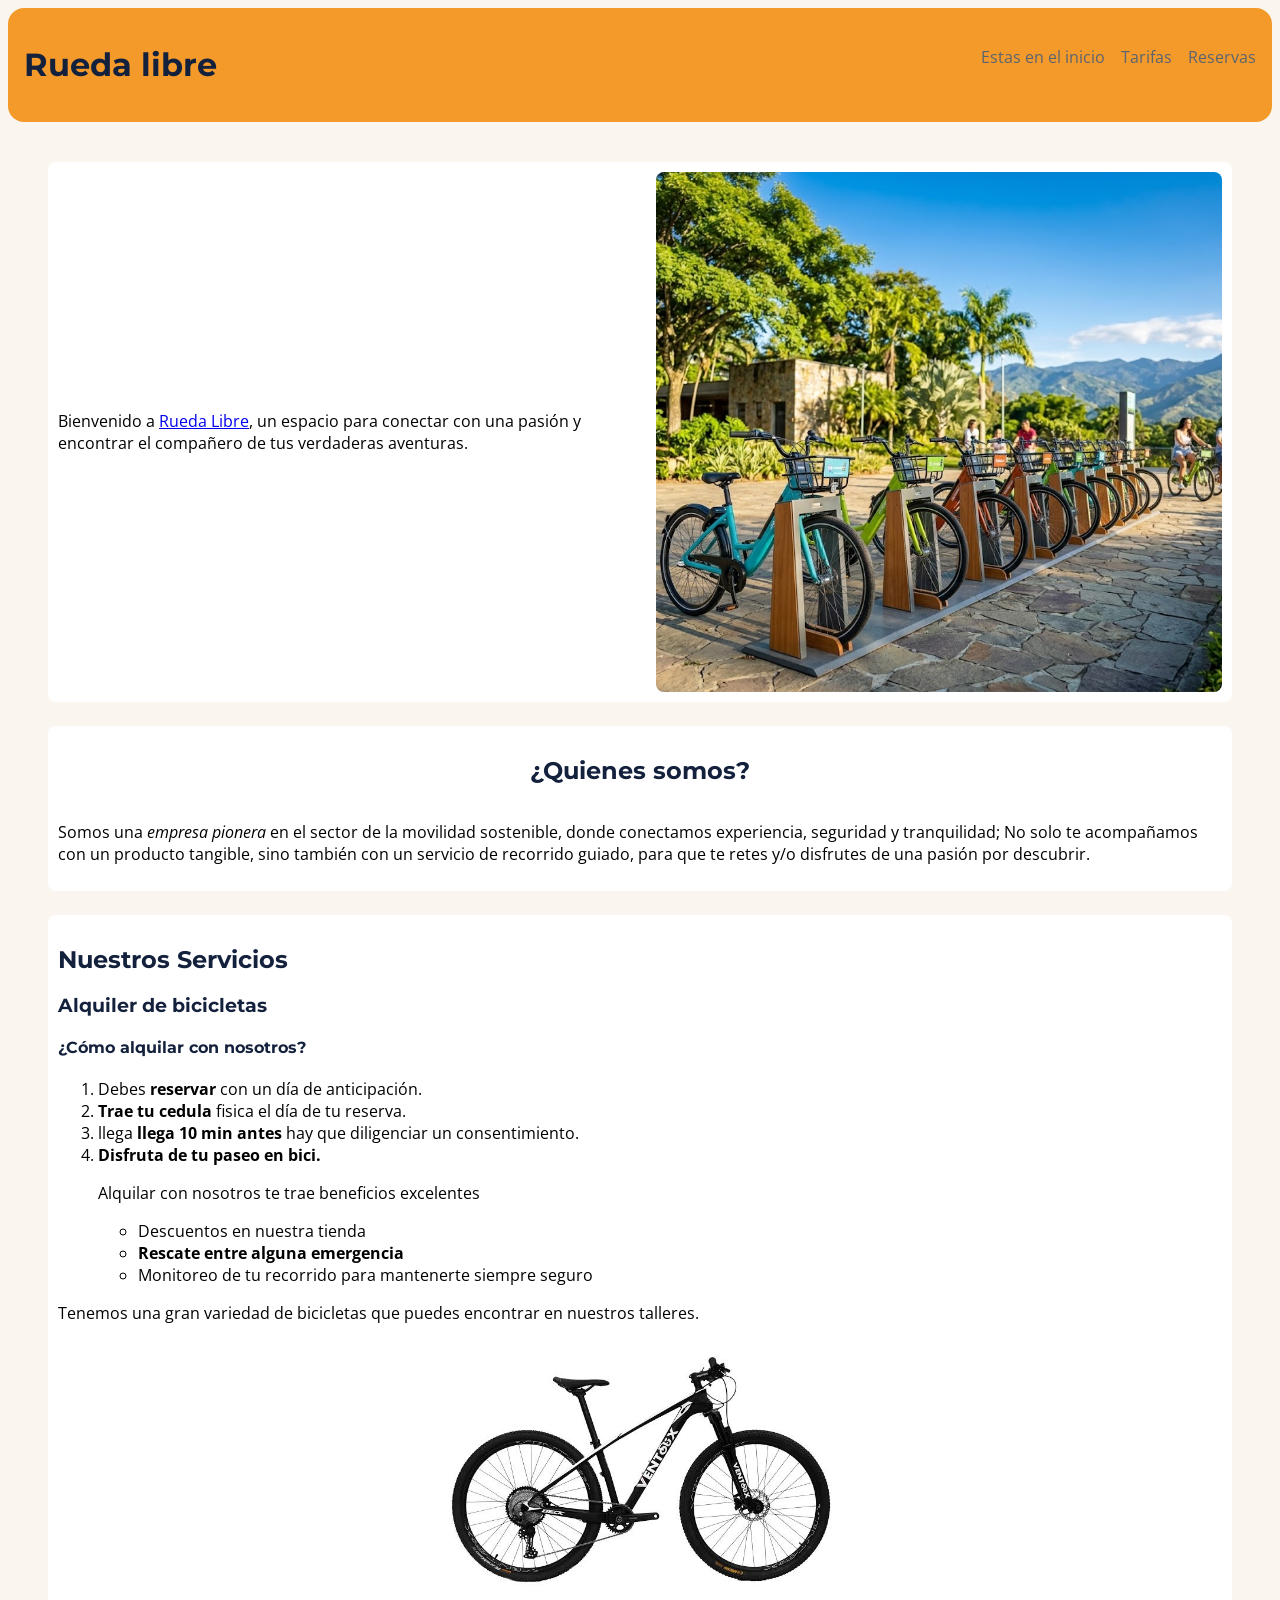
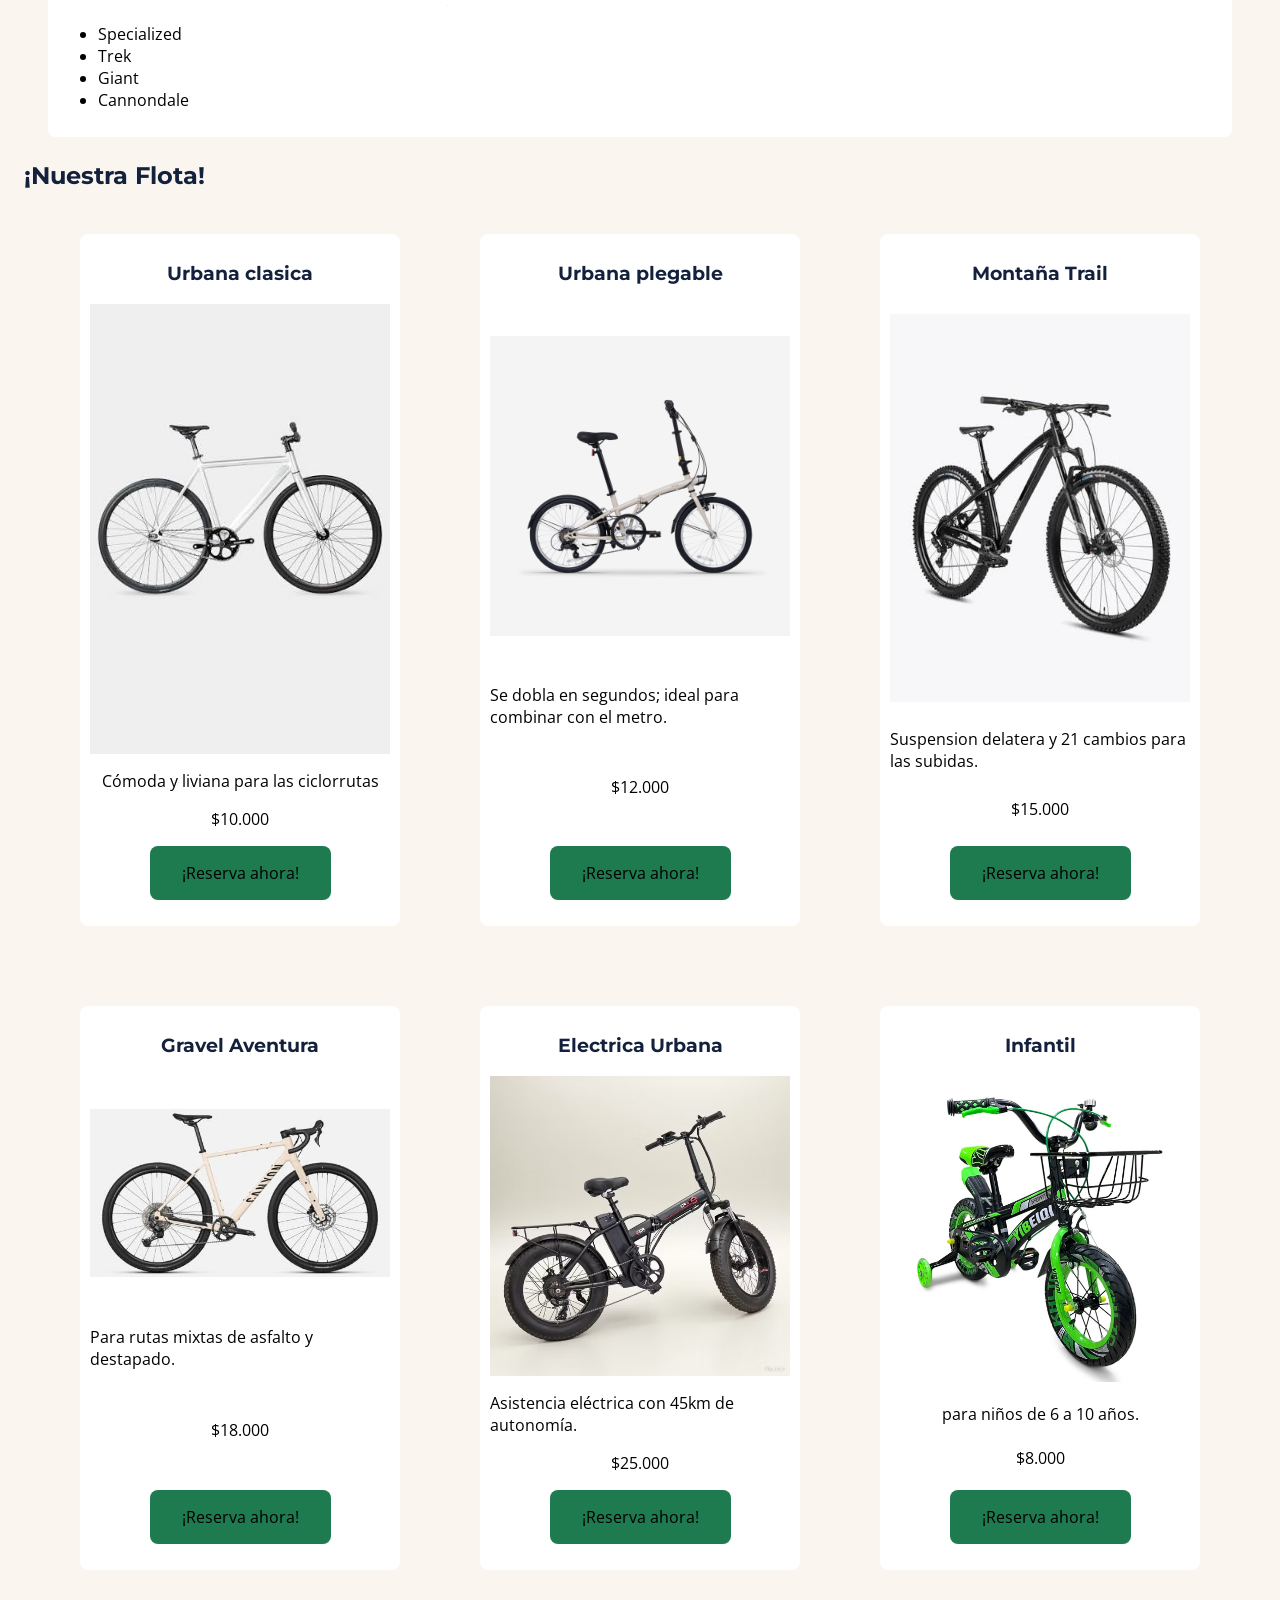
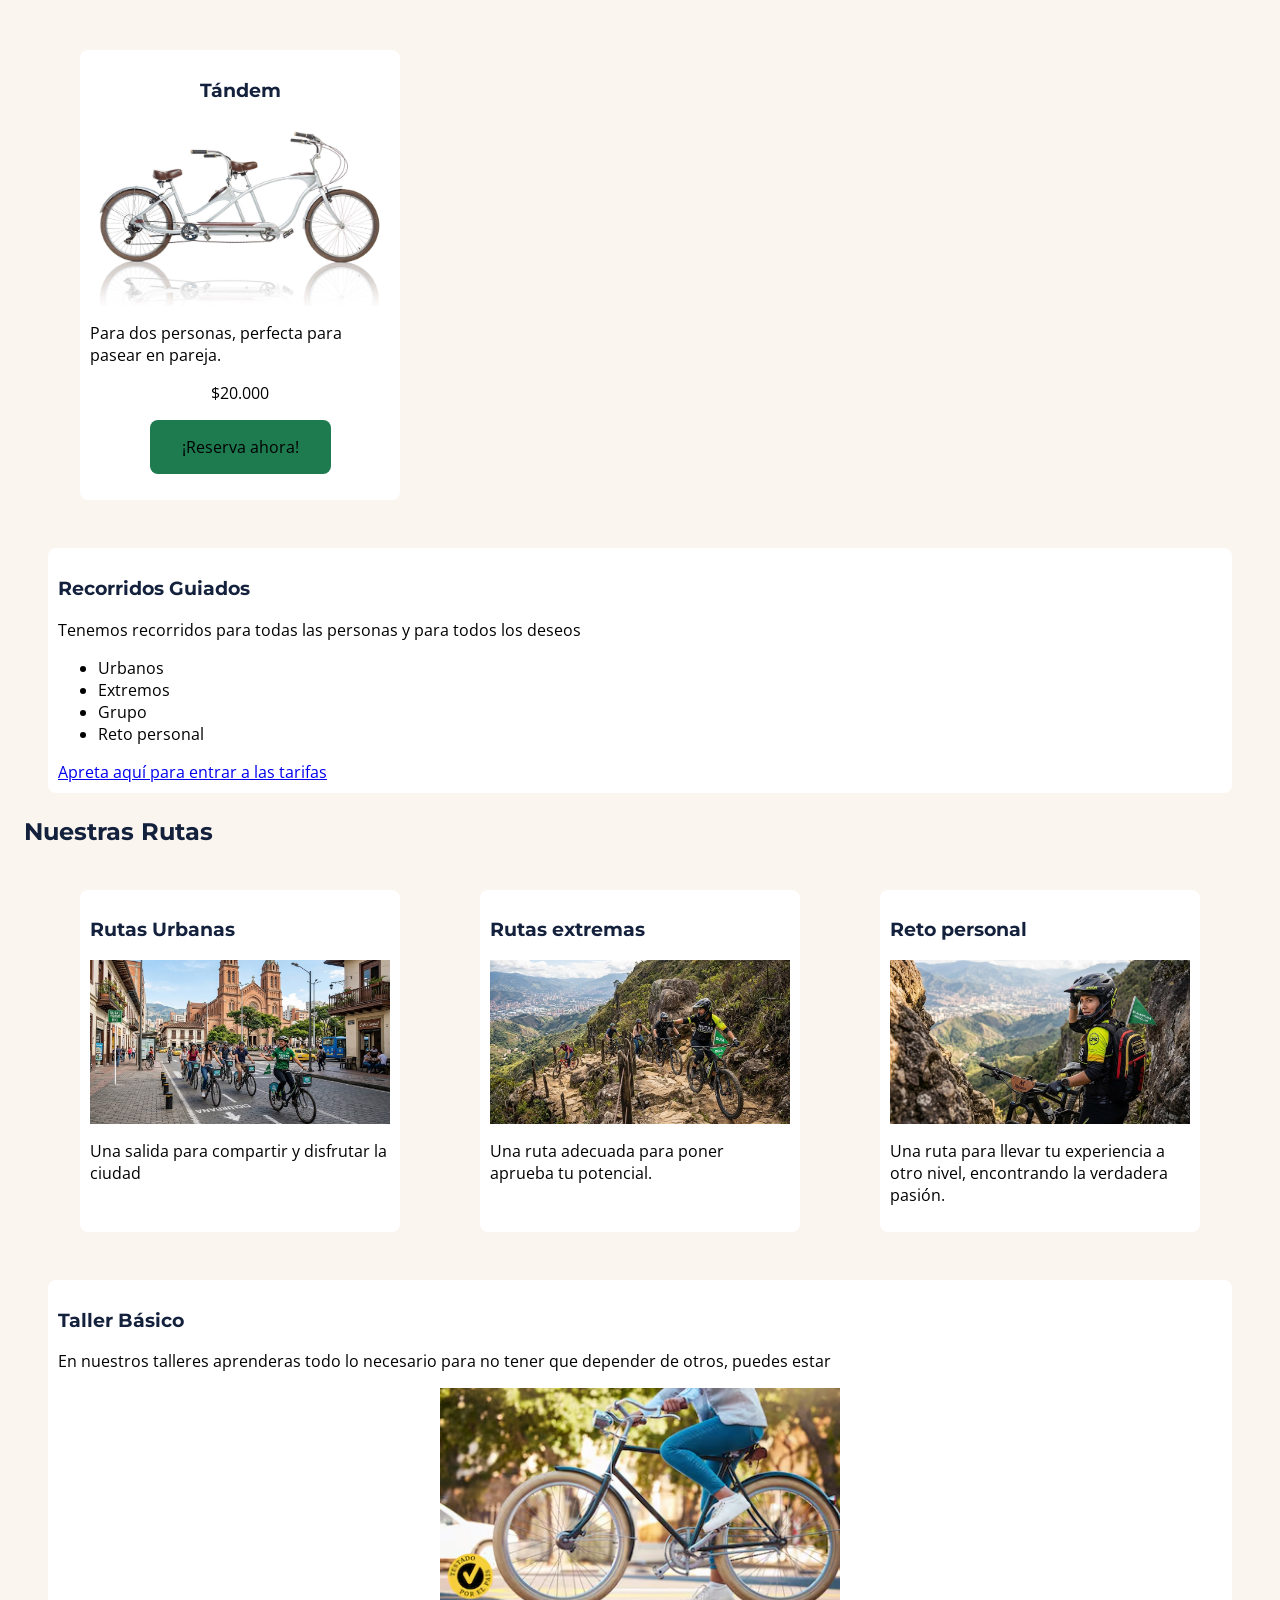
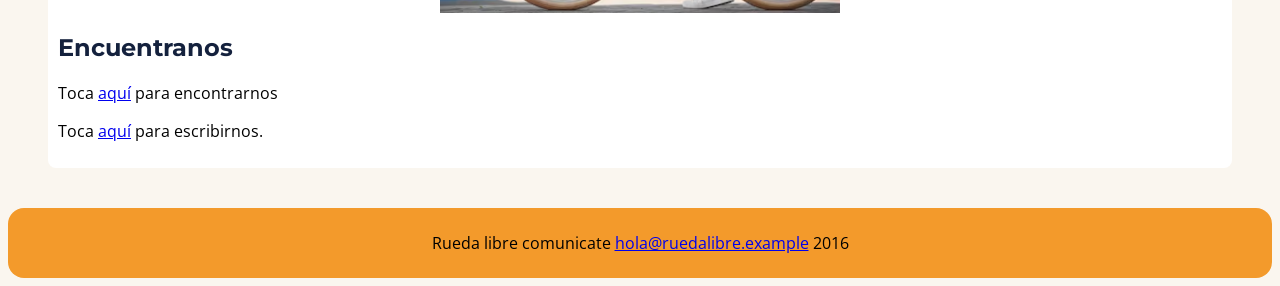
<file: index.html>
<!DOCTYPE html>
<html lang="es">
<head>
    <meta charset="UTF-8">
    <meta name="viewport" content="width=device-width, initial-scale=1.0">
    <title>Rueda libre| Alquiler de Bicicletas Medellín</title>
    <link rel="preconnect" href="https://fonts.googleapis.com">
    <link rel="preconnect" href="https://fonts.gstatic.com" crossorigin>
    <link href="https://fonts.googleapis.com/css2?family=Montserrat&display=swap" rel="stylesheet">
    <link rel="preconnect" href="https://fonts.googleapis.com">
    <link rel="preconnect" href="https://fonts.gstatic.com" crossorigin>
    <link href="https://fonts.googleapis.com/css2?family=Montserrat:wght@700&family=Open+Sans:ital,wght@0,300..800;1,300..800&display=swap" rel="stylesheet">
    <link rel="stylesheet" href="css/style.css">

</head>

<body>
    <header>
        <h1> Rueda libre</h1>
        <nav id = "menu1" class = "activo">
            <ul id = "menu" class = "activo">
            
                <li><a href="../index.html">Estas en el inicio</a></li>
                <li><a href="paginas/tarifas.html">Tarifas</a></li>
                <li><a href="paginas/reservas.html">Reservas</a></li>
            
            </ul>
        </nav>
    </header>
    <main>
    <section class = "portada tarjetas">
        <article class = "portada-texto">
            <p>Bienvenido a <a href="#Encuentranos">Rueda Libre</a>, un espacio para conectar con una pasión y encontrar
                el compañero de tus verdaderas aventuras.
            </p>
        </article>
        <div class="portada-imagen"> 
            <img src="img/portada.jpg" alt="Una persona practicando cicling extremo" width="400 px" >
        </div>
    </section>
    <section class="tarjetas">
        <article class="portada-texto">
            <h2>¿Quienes somos?</h2>

                <p> Somos una <em>empresa pionera</em> en el sector de la movilidad sostenible, donde conectamos
                    experiencia, seguridad y tranquilidad; No solo te acompañamos con un producto tangible,
                    sino también con un servicio de recorrido guiado, para que te retes y/o disfrutes de una 
                    pasión por descubrir.
                </p>
        </article>

    </section>

    <section class = "tarjetas">
        <h2>Nuestros Servicios</h2>
            
            <h3>Alquiler de bicicletas</h3>
                <h4>¿Cómo alquilar con nosotros?</h4>
                    <ol>
                        <li>Debes <Strong>reservar</Strong> con un día de anticipación.</li>
                        <li><strong>Trae tu cedula</strong> fisica el día de tu reserva.</li>
                        <li>llega <strong>llega 10 min antes </strong>hay que diligenciar un consentimiento.</li>
                        <li><strong>Disfruta de tu paseo en bici.</strong></li>
                        <p>Alquilar con nosotros te trae beneficios excelentes</p>
                            <ul>
                                <li>Descuentos en nuestra tienda</li>
                                <li><strong>Rescate entre alguna emergencia</strong></li>
                                <li>Monitoreo de tu recorrido para mantenerte siempre seguro</li>
                            </ul>
                    </ol>
                <p>Tenemos una gran variedad de bicicletas que puedes encontrar en nuestros talleres.</p>
                <img src="img/images.jpeg" alt="Ejemplo de una bicicleta" width="400px">
                    <ul>
                        <li>Specialized</li>
                        <li>Trek</li>
                        <li>Giant</li>
                        <li>Cannondale</li>
                    </ul>

        </section>

        <section >
            <h2 >¡Nuestra Flota!</h2>
            <div class="flet-grid">
            <article class = "tarjetas bicicletas">
                <h3>Urbana clasica</h3>
                <img src="img/bicicleta.jpeg" alt="bicicleta urbana">
                <p>Cómoda y liviana para las ciclorrutas</p>
                <span>$10.000 </span>
                <p><a href="paginas/reservas.html" class="cta-boton">¡Reserva ahora!</a></p>
            </article>
            <article class = "tarjetas bicicletas"> 
                <h3>Urbana plegable</h3>
                <img src="img/plegable.jpg" alt="bicicleta urbana plegable" width="100%" height=auto>
                <p>Se dobla en segundos; ideal para combinar con el metro.</p>
                <span>$12.000</span>
                <p><a href="paginas/reservas.html" class="cta-boton">¡Reserva ahora!</a></p>
            </article>
            <article class = "tarjetas bicicletas">
                <h3>Montaña Trail</h3>
                <img src="img/trail.jpeg" alt="bicicleta montaña trail" width="100%" height=auto>
                <p>Suspension delatera y 21 cambios para las subidas.</p>
                <span>$15.000</span>
                <p><a href="paginas/reservas.html" class="cta-boton">¡Reserva ahora!</a></p>
            </article>
            <article class = "tarjetas bicicletas">
                <h3>Gravel Aventura</h3>
                <img src = "img/aventura.jpeg" alt = "bicicleta Gravel Aventura" width="100%" height= auto>
                <p>Para rutas mixtas de asfalto y destapado.</p>
                <span>$18.000</span>
                <p><a href="paginas/reservas.html" class="cta-boton">¡Reserva ahora!</a></p>
            </article>
            <article class = "tarjetas bicicletas">
                <h3>Electrica Urbana</h3>
                <img src = "img/electricra.avif" alt="Bicicleta Electrica Urbana" width="100%" height=auto>
                <p>Asistencia eléctrica con 45km de autonomía.</p>
                <span>$25.000</span>
                <p><a href="paginas/reservas.html" class="cta-boton">¡Reserva ahora!</a></p>
            </article>
            <article class = "tarjetas bicicletas" >
                <h3>Infantil</h3>
                <img src = "img/infantil.webp" alt = "Bicicleta infantil" width="100%" height=auto>
                <p>para niños de 6 a 10 años.</p>
                <span>$8.000</span>
                <p><a href="paginas/reservas.html" class="cta-boton">¡Reserva ahora!</a></p>
            </article>
             <article class = "tarjetas bicicletas" >
                <h3>Tándem</h3>
                <img src = "img/Tadem.jpg" alt = "Bicicleta doble" width="100%" height=auto>
                <p>Para dos personas, perfecta para pasear en pareja.</p>
                <span>$20.000</span>
                <p><a href="paginas/reservas.html" class="cta-boton">¡Reserva ahora!</a></p>
            </article>

            </div>
        </section>

        <section class = "tarjetas">        
            <h3>Recorridos Guiados</h3>
                    <p>Tenemos recorridos para todas las personas y para todos los deseos</p>
                        <ul>
                            <li>Urbanos</li>
                            <li>Extremos</li>
                            <li>Grupo</li>
                            <li>Reto personal</li>
                        </ul>
                        <a href="paginas/tarifas.html#precios-de-recorridos">Apreta aquí para entrar a las tarifas</a>
        </section>

        <section>
            <h2>Nuestras Rutas</h2>
             <div class="flet-grid">
                <article class="tarjetas biciletas"> 
                    <h3>Rutas Urbanas</h3>
                    <img src="img/rutaurbana.jpg" alt="pasear por la ciudad en bici" width=100% height=auto>
                    <p>Una salida para compartir y disfrutar la ciudad</p>

                </article>
                <article class="tarjetas biciletas">
                    <h3>Rutas extremas</h3>
                    <img src="img/ruta-extrema.jpg" alt="Pasear por las montañas de Medellín" width=100% height=auto>

                    <p>Una ruta adecuada para poner aprueba tu potencial.</p>
                </article>
                
                <article class="tarjetas biciletas" >
                    <h3>Reto personal</h3>
                    <img src="img/retopersonal.jpg" alt="Reto personal" width=100% height=auto>
                    <p>Una ruta para llevar tu experiencia a otro nivel, encontrando la verdadera pasión.</p>
                </article>
            </div>
        </section>

        <section class = "tarjetas">           
            <h3>Taller Básico</h3>
                <p>En nuestros talleres aprenderas todo lo necesario para 
                    no tener que depender de otros, puedes estar 
                </p>
                <img src="img/Bicicleta.avif" alt="Una persona con su bicicleta" width="400 px">
            <h2 id="Encuentranos">Encuentranos</h2>
            <p>Toca <a href="https://www.google.com/maps/place/De+Moda+Outlet/data=!4m2!3m1!1s0x0:0x5a77c25c8a5faf3a?sa=X&ved=1t:2428&ictx=111">aquí</a> para encontrarnos</p>

            <p>Toca <a href="mailto:hola@ruedalibre.example">aquí</a> para escribirnos.</p>
        </section>           
        </main>

        <footer>
           <p>Rueda libre
            comunicate <a href="mailto:hola@ruedalibre.example">hola@ruedalibre.example</a>
            2016
            </p>
        </footer>
</body>

</html>
</file>
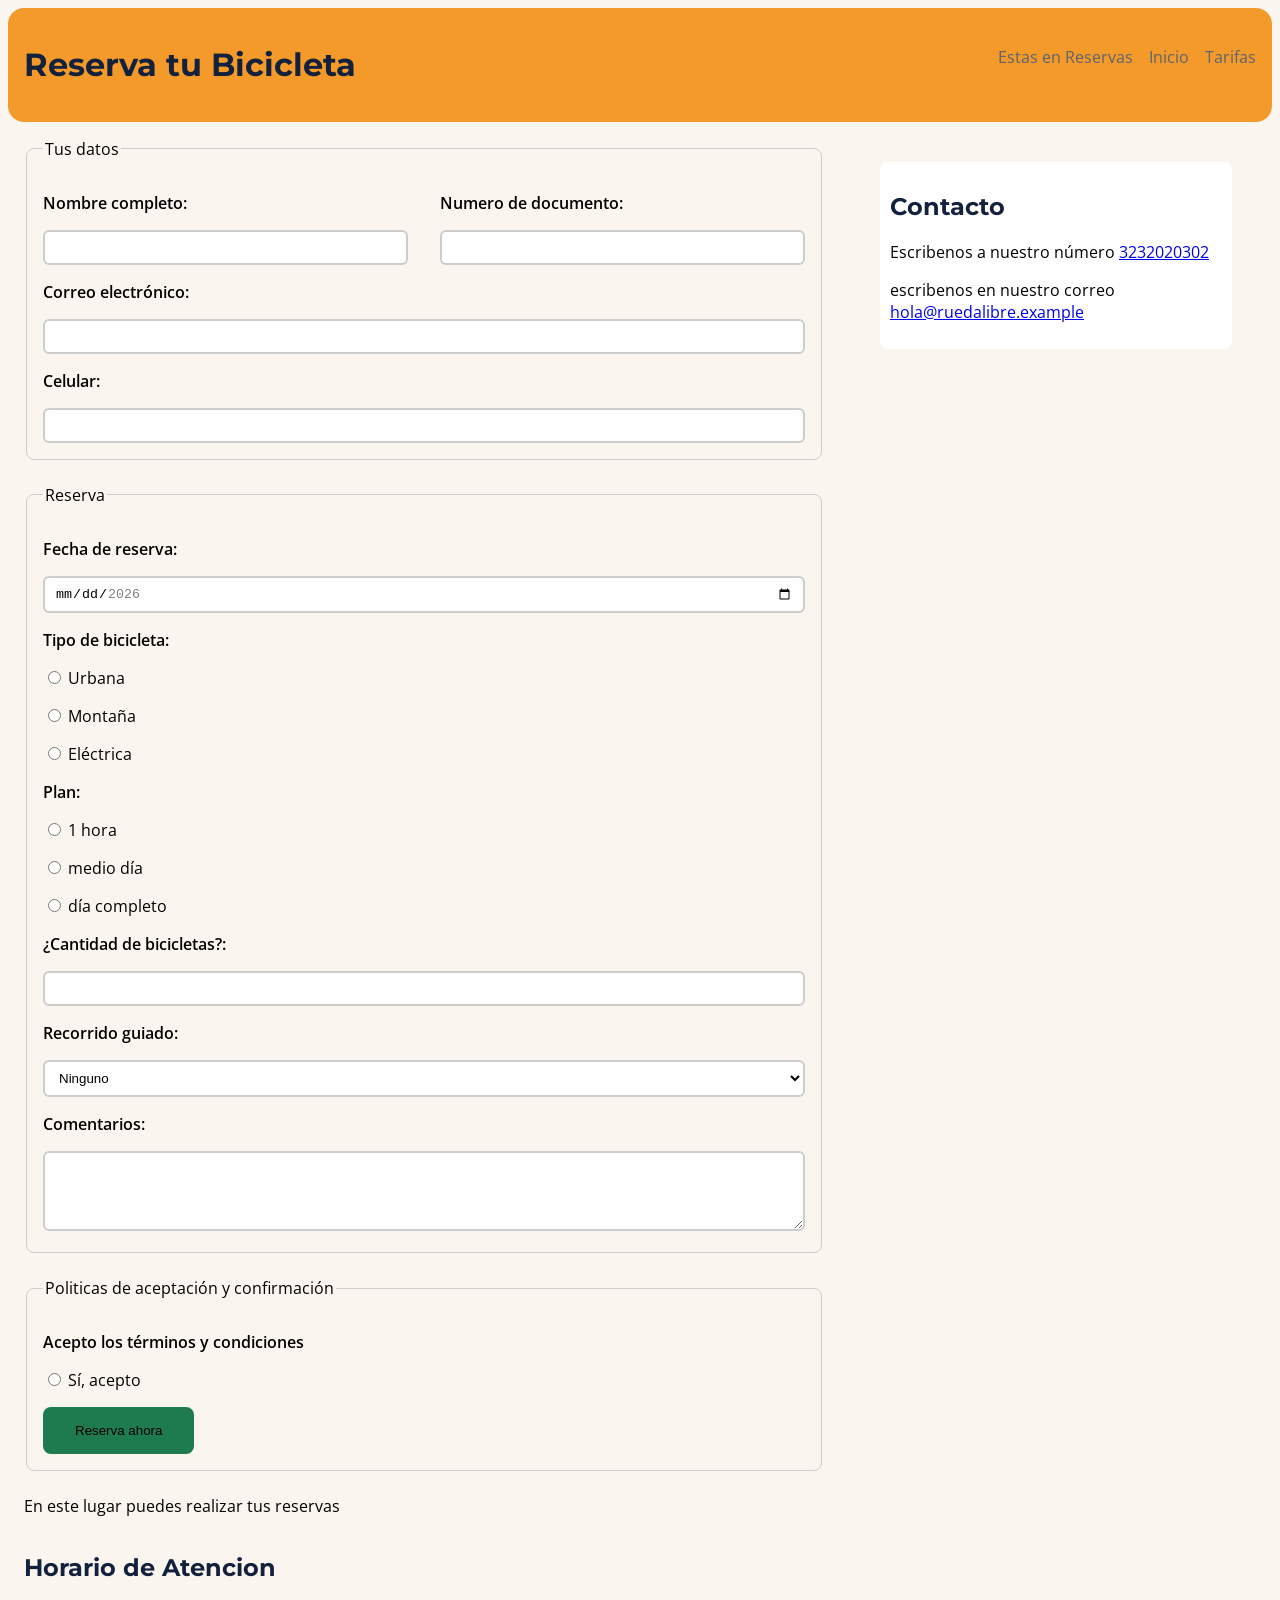
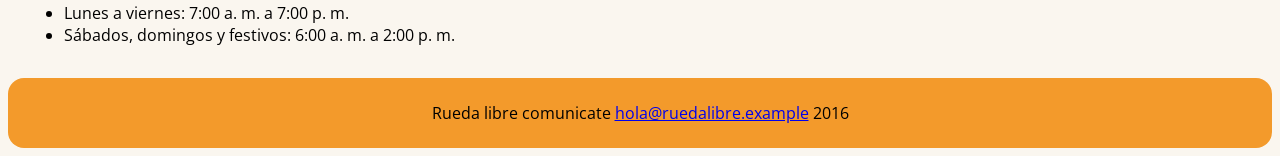
<file: paginas/reservas.html>
<!DOCTYPE html>
<html lang="es">
<head>
    <meta charset="UTF-8">
    <meta name="viewport" content="width=device-width, initial-scale=1.0">
    <title>Reservas | Rueda Libre</title>
    <link rel="preconnect" href="https://fonts.googleapis.com">
    <link rel="preconnect" href="https://fonts.gstatic.com" crossorigin>
    <link href="https://fonts.googleapis.com/css2?family=Montserrat&display=swap" rel="stylesheet">
    <link rel="preconnect" href="https://fonts.googleapis.com">
    <link rel="preconnect" href="https://fonts.gstatic.com" crossorigin>
    <link href="https://fonts.googleapis.com/css2?family=Montserrat:wght@700&family=Open+Sans:ital,wght@0,300..800;1,300..800&display=swap" rel="stylesheet">
    <link rel="stylesheet" href="../css/style.css">
</head>
<body>
    <header>
        <h1>Reserva tu Bicicleta</h1>
        <nav>
            <ul id="menu" class="activo">
                <li><a href="reservas.html">Estas en Reservas</a></li>
                <li><a href="../index.html">Inicio</a></li>
                <li><a href="tarifas.html">Tarifas</a></li>
            </ul>
        </nav>
    </header>

    <main>
        
        <section id="direccion">
            
           
            <div class="juntar">
                <form action="" method="post" class="formulario">
                    <fieldset>
                        <legend>Tus datos</legend>
                        <section class = "linea">
                            <div class="campo">
                            <p><label for="nombre">Nombre completo:</label></p>
                            <input type="text" id="nombre" name="nombre" minlength="3" required>  
                            </div>
                            <div class="campo">
                            <p><label for="identificacion">Numero de documento: </label></p>
                            <input type="text" id="identificacion" name="identificacion" pattern="[0-9]{6,10}" required>
                            </div>
                        </section>
                        
                        <p><label for="correo">Correo electrónico:</label></p>
                        <input type="email" id="correo" name="correo" required>
                        
                        <p><label for="celular">Celular:</label></p>
                        <input type="tel" id="celular" name="telefono" pattern="3[0-9]{9}" required>    
                    </fieldset>

                    <fieldset>
                        <legend>Reserva</legend>
                        <p><label for="fecha">Fecha de reserva:</label></p>
                        <input type="date" id="fecha" name="fecha" min="2026-11-01" max="2026-12-31" required>
                        
                        <p><label>Tipo de bicicleta:</label></p>
                        <p><input type="radio" id="bici-urbana" name="bicicleta" value="urbana" required> Urbana</p>
                        <p><input type="radio" id="bici-montana" name="bicicleta" value="montaña" required> Montaña</p>
                        <p><input type="radio" id="bici-electrica" name="bicicleta" value="eléctrica" required> Eléctrica</p>
                        
                        <p><label>Plan:</label></p>
                        <p><input type="radio" id="plan-hora" name="plan" value="hora" required> 1 hora</p>
                        <p><input type="radio" id="plan-medio" name="plan" value="medio" required> medio día</p>
                        <p><input type="radio" id="plan-completo" name="plan" value="completo" required> día completo</p>
                        
                        <p><label for="cantidad">¿Cantidad de bicicletas?:</label></p>
                        <input type="number" id="cantidad" name="cantidad" min="1" max="6" required>
                        
                        <p><label for="recorrido">Recorrido guiado:</label></p>
                        <select id="recorrido" name="recorrido" required>
                            <option value="ninguno">Ninguno</option>
                            <option value="rio">rio y parques</option>
                            <option value="barrio">Sabores del barrio</option>
                            <option value="reto">Reto Palmas</option>  
                        </select>
                        
                        <p><label for="comentarios">Comentarios:</label></p>
                        <textarea id="comentarios" name="comentarios" rows="4" cols="50"></textarea>
                    </fieldset>

                    <fieldset> 
                        <legend>Politicas de aceptación y confirmación</legend>
                        <p><label>Acepto los términos y condiciones</label></p>
                        <p><input type="radio" id="aceptacion" name="aceptacion" value="acepto" required> Sí, acepto</p>
                        <button type="submit" class="cta-boton">Reserva ahora</button>
                    </fieldset>
                    <p>En este lugar puedes realizar tus reservas</p>
                </form>
            </div>

           
            <section class="tarjetas-contacto">
                <article class="tarjetas">
                    <h2>Contacto</h2>
                    <p>Escribenos a nuestro número <a href="tel:3232020302">3232020302</a></p>
                    <p>escribenos en nuestro correo <a href="mailto:hola@ruedalibre.example">hola@ruedalibre.example</a></p>
                </article>
            </section>
        </section>

                <h2>Horario de Atencion</h2>
                <aside aria-label="contenido complementario">
                    <ul>
                        <li>Lunes a viernes: 7:00 a. m. a 7:00 p. m.</li>
                        <li>Sábados, domingos y festivos: 6:00 a. m. a 2:00 p. m.</li>
                    </ul>
                </aside>
            

        
    </main>

    <footer>
       <p>Rueda libre
       comunicate <a href="mailto:hola@ruedalibre.example">hola@ruedalibre.example</a>
       2016
       </p>
    </footer>
</body>
</html>
</file>
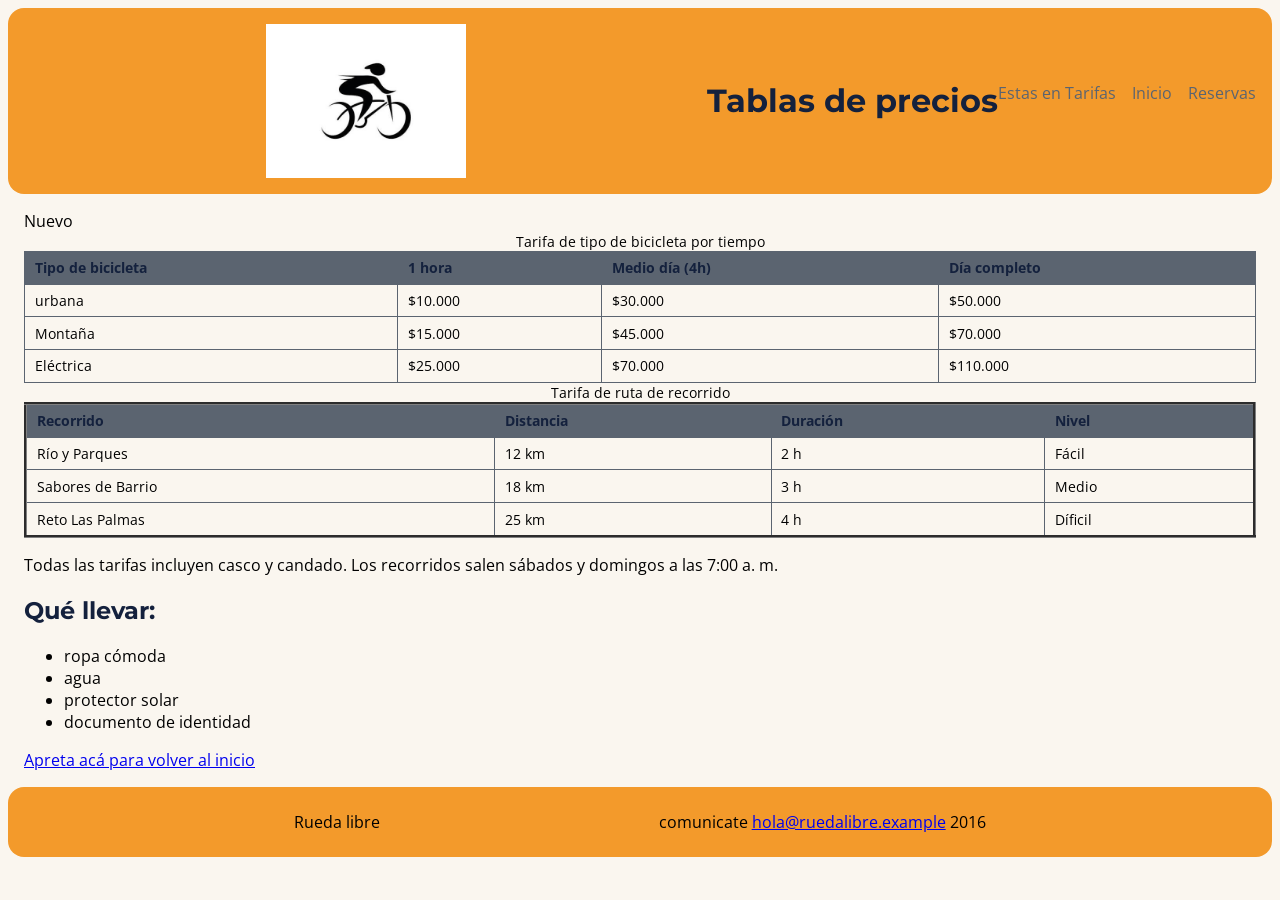
<file: paginas/tarifas.html>
<!DOCTYPE html>
<html lang="es">
<head>
    <meta charset="UTF-8">
    <meta name="viewport" content="width=device-width, initial-scale=1.0">
    <title>Tablas de precios</title>
    <link rel="preconnect" href="https://fonts.googleapis.com">
    <link rel="preconnect" href="https://fonts.gstatic.com" crossorigin>
    <link href="https://fonts.googleapis.com/css2?family=Montserrat&display=swap" rel="stylesheet">
    <link rel="preconnect" href="https://fonts.googleapis.com">
    <link rel="preconnect" href="https://fonts.gstatic.com" crossorigin>
    <link href="https://fonts.googleapis.com/css2?family=Montserrat:wght@700&family=Open+Sans:ital,wght@0,300..800;1,300..800&display=swap" rel="stylesheet">
    <link rel="stylesheet" href="../css/style.css">
</head>
<body>
    <header>
        <img src="../img/logo.jpeg" alt="Logo de la empresa" width="200px">
        <h1>Tablas de precios</h1>
        <nav>
            <ul id = "menu" class = "activo">
                <li><a href="tarifas.html">Estas en Tarifas</a></li>
                <li><a href="../index.html">Inicio</a></li>
                <li><a href="reservas.html">Reservas</a></li>
            </ul>
        </nav>
    </header>


    <main> 
        <table >

    
            <caption>Tarifa de tipo de bicicleta por tiempo</caption>
            <thead>
            <tr>
                <th scope = "col">Tipo de bicicleta</th>
                <th scope = "col">1 hora</th>
                <th scope = "col">Medio día (4h)</th>
                <th scope = "col">Día completo</th>
            </tr>
            </thead>
            <tbody>
            <tr>
                <td scope = "row"> urbana</td>

                <td> $10.000</td>

                <td> $30.000</td>

                <td>  $50.000</td>
            </tr>
            <tr>
                <td scope = "row">Montaña</td>
                <td>$15.000</td>
                <td >$45.000</td>
                <td>$70.000</td>
            </tr>
            <tr>
                <span class=" nuevo">Nuevo</span>
                <td scope = "row" class ="nuevo">Eléctrica</td>
                <td>$25.000</td>
                <td>$70.000</td>
                <td>$110.000</td>
            </tr>
            </tbody>
        </table>

        <table id="precios-de-recorridos" border = "3">
            <caption>Tarifa de ruta de recorrido</caption>
            <thead>
            <tr>
                <th scope = "col">Recorrido</th>
                <th scope = "col">Distancia</th>
                <th scope = "col">Duración</th>
                <th scope = "col">Nivel</th>
            </tr>
            </thead>
            <tbody>
            <tr>
                <td scope = "row"> Río y Parques</td>

                <td> 12 km</td>

                <td> 2 h</td>

                <td>  Fácil</td>
            </tr>
            <tr>
                <td scope = "row">Sabores de Barrio</td>
                <td>18 km</td>
                <td >3 h</td>
                <td>Medio</td>
            </tr>
            <tr>
                <td>Reto Las Palmas</td>
                <td>25 km</td>
                <td>4 h</td>
                <td>Díficil</td>
            </tr>
            </tbody>
        </table>
        <p>Todas las tarifas incluyen casco y candado. Los recorridos salen sábados y domingos
            a las 7:00 a. m.</p> 

            <h2>Qué llevar:</h2>

            <aside arial-label=" contenido complementario">
                <ul>
                    <li>ropa cómoda</li>
                    <li>agua</li>
                    <li>protector solar</li>
                    <li>documento de identidad</li>
                </ul>
            </aside>
        <a href="../index.html">Apreta acá para volver al inicio</a>
    </main>
   

    <footer>
           <p>Rueda libre</p>
            <p>comunicate <a href="mailto:hola@ruedalibre.example">hola@ruedalibre.example</a>
            2016</p>
    </footer>
</body>
</html>
</file>
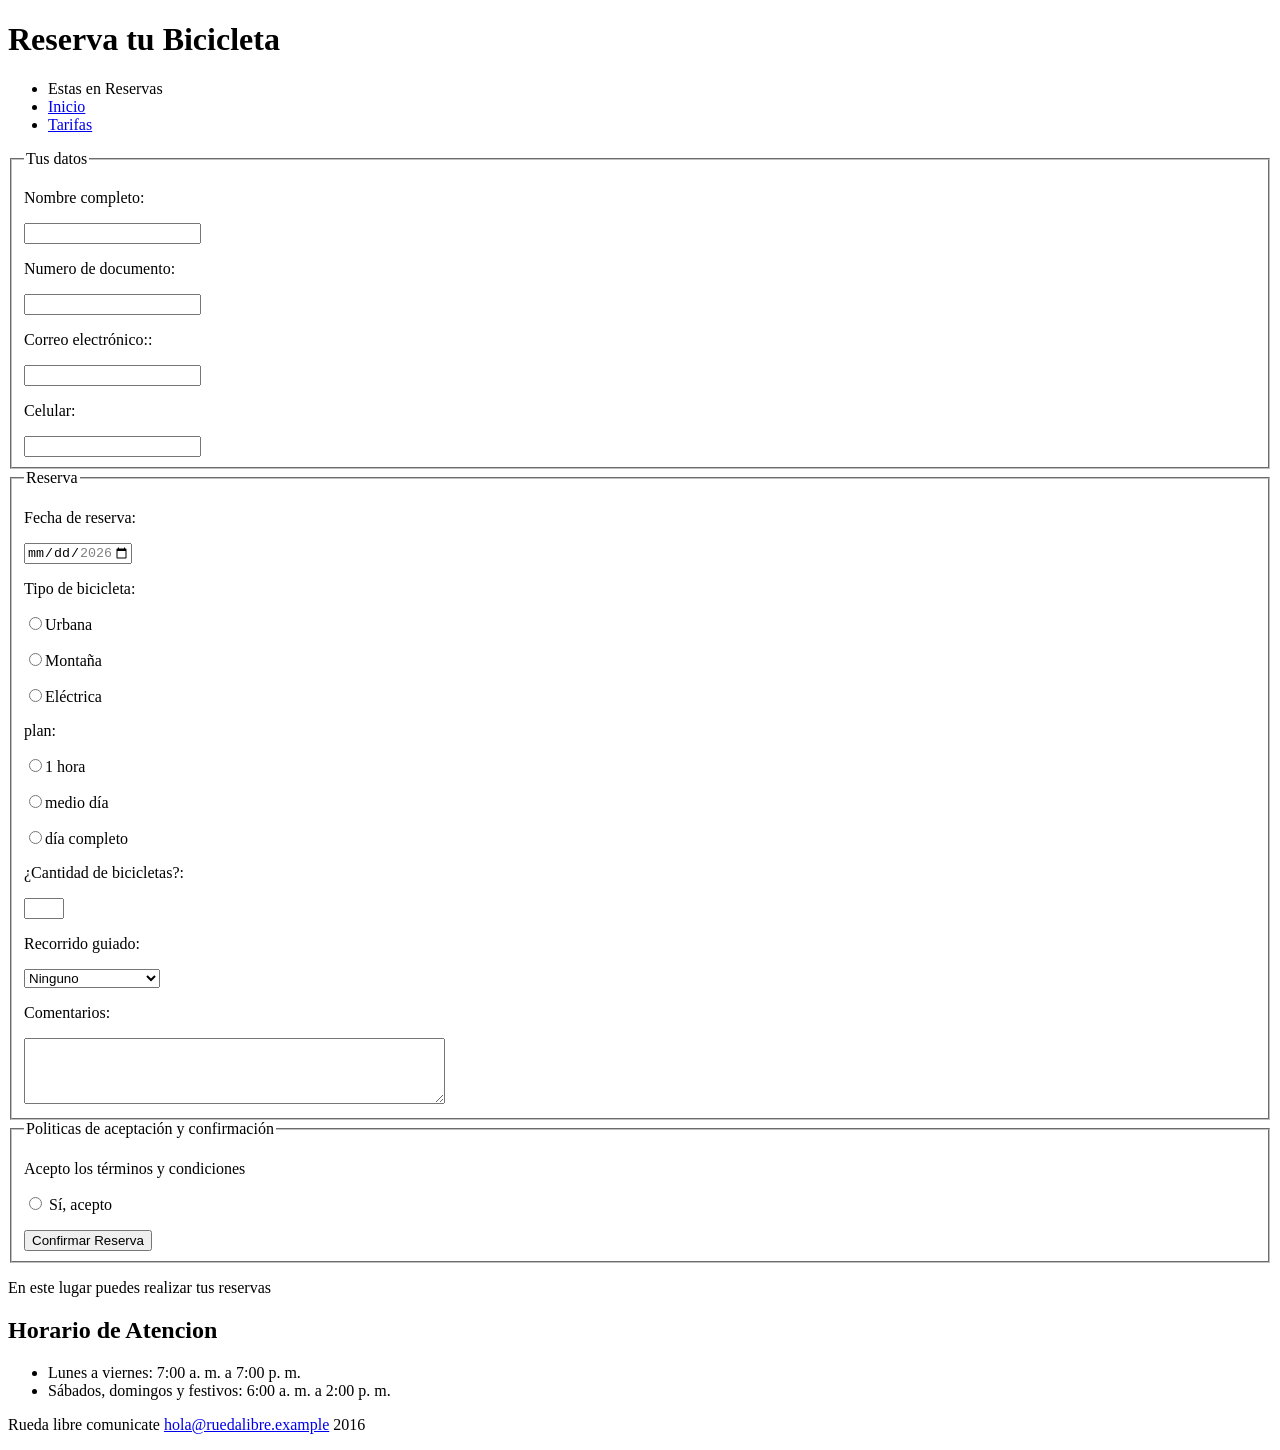
<file: semana1/rueda-libre/paginas/reservas.html>
<!DOCTYPE html>
<html lang="es">
<head>
    <meta charset="UTF-8">
    <meta name="viewport" content="width=device-width, initial-scale=1.0">
    <title>Document</title>
</head>
<body>
    <header>
        <h1>Reserva tu Bicicleta</h1>
        <ul>
            <nav>
                <li>Estas en Reservas</li>
                <li><a href="../index.html">Inicio</a></li>
                <li><a href="tarifas.html">Tarifas</a></li>
            </nav>
        </ul>
    </header>

    <main>

        <form action ="" method = "post">
            <fieldset>
                <legend>Tus datos</legend>
                    <p><label for = "nombre">Nombre completo:</label></p>
                    <input type = "text" id = "nombre" name = "nombre" minlength="3" required>
                    <p><label for = "identificacion">Numero de documento: </label></p>
                    <input type = "text" id = "identificacion" name = "identificacion" pattern = "[0-9]{6,10}" required>
                    <p><label for = "correo">Correo electrónico::</label></p>
                    <input type = "email" id = "correo" name = "correo" required>
                    <p><label for = "celular">Celular:</label></p>
                    <input type = "tel" id = "celular" name = "telefono" pattern = "3[0-9]{9}" required >    
            </fieldset>

            <fieldset>
                <legend>Reserva</legend>
                    <p><label for = "fecha">Fecha de reserva:</label></p>
                    <input type = "date" id = "fecha" name = "fecha" min = "2026-11-01" max = "2026-12-31" required>
                    <p><label for = "bicicleta">Tipo de bicicleta:</label></p>
                    <p><input type = "radio" id = "bicicleta" name = "bicicleta" value = "urbana" required>Urbana</p>
                    <p><input type = "radio" id = "bicicleta" name = "bicicleta" value = "montaña" required>Montaña</p>
                    <p><input type = "radio" id = "bicicleta" name = "bicicleta" value = "eléctrica" required>Eléctrica</p>
                    <p><label for = "plan">plan:</label></p>
                    <p><input type = "radio" id = "plan" name = "plan" value = "hora" required>1 hora</p>
                    <p><input type = "radio" id = "plan" name = "plan" value = "medio" required>medio día</p>
                    <p><input type = "radio" id = "plan" name = "plan" value = "completo" required>día completo</p>
                    <p><label for = "cantidad"> ¿Cantidad de bicicletas?:</label></p>
                    <input type = "number" id = "cantidad" name = "cantidad" min = "1" max = "6" required>
                    <p><label for = "recorrido">Recorrido guiado:</label></p>
                    <select id = "recorrido" name = "recorrido" required>
                        <option value = "ninguno">Ninguno</option>
                        <option value = "rio">rio y parques</option>
                        <option value = "barrio">Sabores del barrrio</option>
                        <option value = "reto">Reto Palmas</option>  
                    </select>
                    <p><label for = "comentarios">Comentarios:</label></p>
                    <textarea id = "comentarios" name = "comentarios" rows = "4" cols = "50"></textarea>
                </fieldset>

                <fieldset> 
                    <legend>Politicas de aceptación y confirmación</legend>
                    <p><label for = "aceptacion">Acepto los términos y condiciones</label></p>
                    <p><input type = "radio" id = "aceptacion" name = "aceptacion" value = "acepto" required> Sí, acepto</p>
                    <button type = "submit">Confirmar Reserva</button>
                </fieldset>
                    
        </form>

        <p>En este lugar puedes realizar tus reservas</p>
        <h2>Horario de Atencion</h2>
        <aside aria-label="contenido complementario">
            <ul>
                <li>Lunes a viernes: 7:00 a. m. a 7:00 p. m.</li>
                <li>Sábados, domingos y festivos: 6:00 a. m. a 2:00 p. m.</li>
            </ul>
        </aside>
    </main>

        <footer>
           <p>Rueda libre
            comunicate <a href="mailto:hola@ruedalibre.example">hola@ruedalibre.example</a>
            2016
            </p>
        </footer>
</body>
</html>
</file>
<file: css/style.css>
:root {
    --botones--enlaces: #1E7A4F;
    --titulos--encabezados: #14213D;
    --fondo--general: #FAF6EF;
    --texto--secundario: #5B6470;
    --fuente--titulos: 'Montserrat', sans-serif;
    --fuente--texto: 'Open Sans', sans-serif;
    
    --espacio-xs: 0.25rem;
    --espacio-sm: 0.5rem;
    --espacio-md: 1rem;
    --espacio-lg: 1.5rem;
    --espacio-xl: 2rem;
    --radio: 0.5rem;
}

*,
*::before,
*::after {
    box-sizing: border-box;
}

body {
    font-family: var(--fuente--texto);
    background-color: var(--fondo--general);
}

body h1, body h2, body h3, body h4, body h5, body h6 {
    font-family: var(--fuente--titulos);
    color: var(--titulos--encabezados);
}

main, header, footer {
    max-width: 100%;
    margin: 0 auto;
    padding: var(--espacio-md);
}

header {
    display: flex;
    justify-content: space-between;
    align-items: center;
    background-color: #F39A2B;
    padding: 0.5rem;
    border-radius: 1rem;
    transition: transform 0.2s ease;
}

footer {
    display: flex;
    justify-content: space-evenly;
    align-items: flex-start;
    flex-wrap: wrap;
    background-color: #F39A2B;
    padding: 0.5rem;
    border-radius: 1rem;
    transition: transform 0.2s ease;
}

#menu {
    display: flex;
    gap: 1.5rem;
    flex-wrap: wrap;
}

#menu a { 
    color: var(--texto--secundario); 
    transition: all 0.3s ease;
    text-decoration: none;
}

#menu a.activo,
#menu a:hover,
#menu a:focus { 
    color: var(--botones--enlaces); 
    font-weight: 600; 
}

img {
    max-width: 100%;
    display: flex;
    margin: 0 auto;
}

.portada {
    min-height: 60vh;
    display: grid;
    grid-template-columns: 1fr 1fr;
    gap: 2rem;
    align-items: center;
    justify-content: center;
}

.portada-imagen,
.portada-texto {
    width: 100%;
    flex-direction: column;
    position: relative;
}

.servicio {
    padding: var(--espacio-md);
    border: 1px solid var(--titulos--encabezados);
    border-radius: var(--radio);
    background-color: var(--texto--secundario);
    margin-bottom: var(--espacio-lg);
}

.servicio img {
    width: 100%;
    height: auto;
    display: block;
    border-radius: var(--radio);
}

table {
    width: 100%;
    border-collapse: collapse;
}

th, td {
    padding: var(--espacio-sm) var(--espacio-md);
    border: 1px solid var(--texto--secundario);
    text-align: left;
}

th {
    background-color: var(--texto--secundario);
    color: var(--titulos--encabezados);
}

/* Estilos de Formularios */
.formulario fieldset {
    margin-bottom: var(--espacio-lg);
    padding: var(--espacio-md);
    border: 1px solid #ccc;
    border-radius: var(--radio);
}

.formulario label {
    display: block;             
    margin-bottom: var(--espacio-xs);
    font-weight: 600;
}

.formulario input:not([type="radio"]):not([type="checkbox"]),
.formulario select,
.formulario textarea {
    width: 100%;              
    padding: 8px 10px;
    border: 2px solid #ccc;
    border-radius: 6px;
    background-color: #fff;
    transition: border-color 0.3s, box-shadow 0.3s, background-color 0.3s;
}

.formulario input:not([type="radio"]):not([type="checkbox"]):focus,
.formulario select:focus,
.formulario textarea:focus {
    outline: 3px solid var(--botones--enlaces);
    outline-offset: 2px;
    border-color: var(--botones--enlaces);
    background-color: #fff;
}

.formulario input[type="radio"]:focus,
.formulario input[type="checkbox"]:focus {
    outline: 3px solid var(--botones--enlaces);
    outline-offset: 2px;
}

.cta-boton {
    display: inline-block;
    background-color: var(--botones--enlaces);
    color: black;
    padding: var(--espacio-md) var(--espacio-xl);
    border: none;
    border-radius: var(--radio);
    text-decoration: none;
    cursor: pointer;
    text-align: center;
    transition: background-color 0.3s ease, transform 0.2s ease;
}

.cta-boton:hover {
    background-color: #14532d; 
    transform: scale(1.05); 
}

.tarjetas {
    display: block;
    background-color: #ffff;
    border-radius: 8px;                
    padding: 10px;
    margin: var(--espacio-lg);              
    transition: transform 0.2s ease; 
}

.flet-grid {
    display: grid;
    gap: 2rem;
    grid-template-columns: repeat(auto-fit, minmax(20rem, 1fr));
    padding-inline: 2rem;
}

.bicicletas {
    display: flex;
    flex-direction: column;
    justify-content: space-between;
}

.bicicletas img {
    width: 100%;
    height: auto;
    object-fit: cover;
}

article {
    display: flex;
    align-items: center;
    justify-content: center;
}

article p {
    flex-direction: row;
}

/* Contenedor principal de reservas en medida 2:1 */
#direccion {
    display: grid;
    grid-template-columns: 1fr;
    gap: 2rem;
    align-items: center;
}

.tarjeta-contacto{
    flex-wrap: wrap;
}

.portada {
    display: grid;
    grid-template-columns: 1fr 1fr;
    gap: 2rem;
    align-items: center;
    min-height: 60vh;
}

/* Contenedor de la imagen */
.portada-imagen {
    width: 100%;
    height: 100%;
    max-height: auto; /* Limita la altura máxima para que no sea muy gigante */
    overflow: hidden;
    border-radius: var(--radio); /* Usa tu variable de radio */
    display: flex;
    justify-content: center;
    align-items: center;
}

/* Estilos de la imagen de portada */
.portada-imagen img {
    width: 100%;
    height: 100%;
    object-fit: cover; /* Evita que la imagen se deforme, rellenando el espacio de forma proporcional */
    object-position: center; /* Centra la imagen perfectamente */
}

.linea{
    display: grid;
    grid-template-columns: 1fr 1fr;
    gap: 2rem;
    align-items: center;
}

img {
    max-width: 100%;
    height: auto;
    display: block;
    margin: 0 auto;
}

/* ESTILOS BASE (Móvil: Menú debajo y centrado) */
header {
    display: flex;
    flex-direction: column;
    align-items: center;
    text-align: center;
    background-color: #F39A2B;
    padding: 1rem;
    border-radius: 1rem;
}

#menu {
    display: flex;
    justify-content: center;
    gap: 1rem;
    flex-wrap: wrap;
    padding: 0;
    margin-top: 0.5rem;
    list-style: none;
}

/* TABLET Y ESCRITORIO (Desde 768px en adelante) */
@media (min-width: 768px) {
    header {
        flex-direction: row; /* Vuelve a estar lado a lado */
        justify-content: space-between;
        align-items: center;
    }
    
    #menu {
        margin-top: 0;
    }
}

/* Estilos base móviles para las tablas */
table {
    width: 100%;
    border-collapse: collapse;
    font-size: 0.85rem; /* Letra más compacta para móvil */
}

th, td {
    padding: 0.4rem 0.6rem; /* Relleno reducido para que quepa todo */
    border: 1px solid var(--texto--secundario);
    text-align: left;
}

/* --- TABLET (Mínimo 768px) --- */
@media (min-width: 768px) {
    .portada {
        display: grid;
        grid-template-columns: 1fr 1fr;
        gap: 2rem;
        align-items: center;
    }
}

/* --- ESCRITORIO (Mínimo 1200px) --- */
@media (min-width: 1200px) {
    /* Aquí activamos el diseño 2:1 que querías para reservas */
    #direccion {
        display: grid;
        grid-template-columns: 2fr 1fr;
        gap: 2rem;
        align-items: start;
    }
}
</file>
